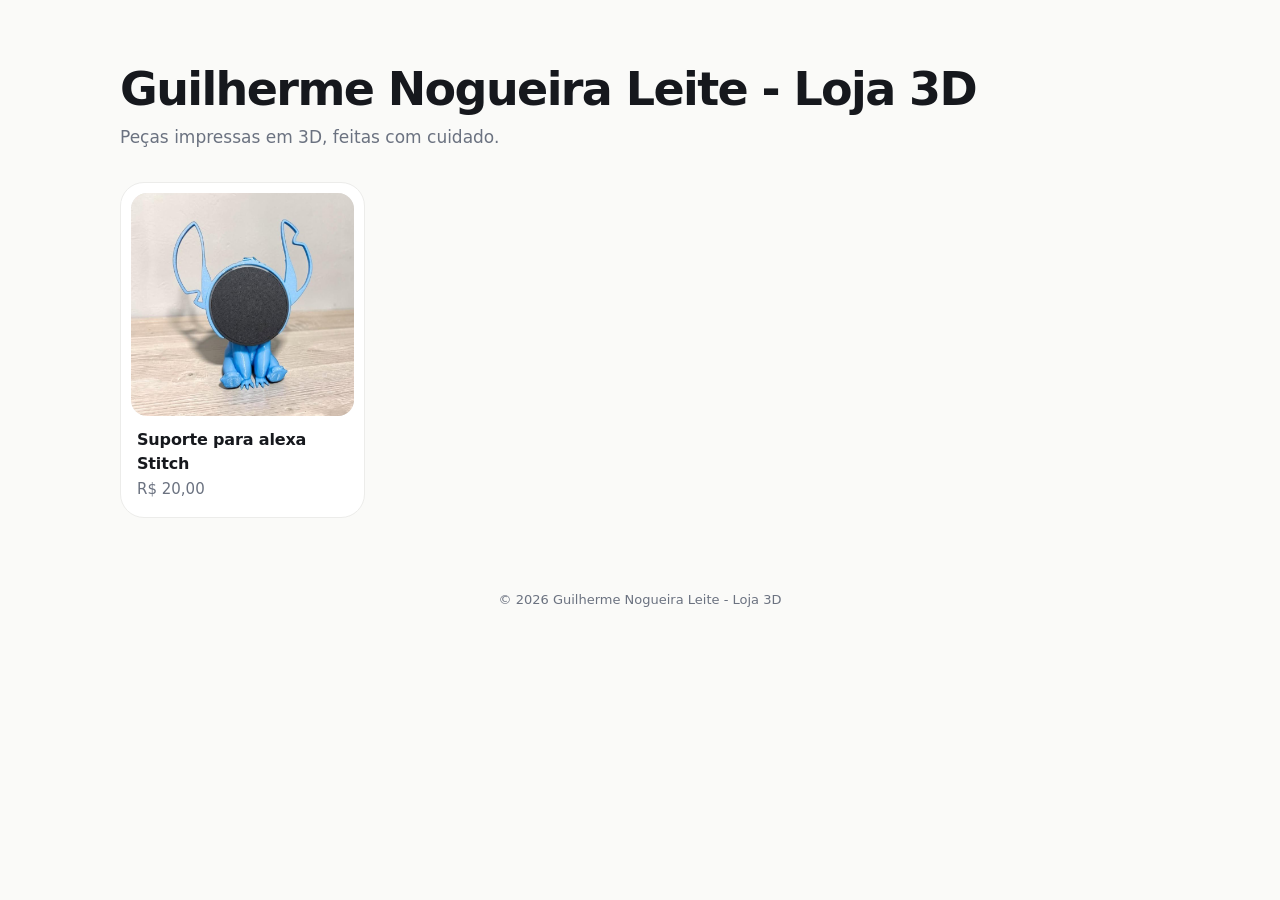
<file: docs/index.html>
<!doctype html>
<html lang="pt-BR">
<head>
  <meta charset="utf-8">
  <meta name="viewport" content="width=device-width, initial-scale=1">
  <title>Minha Loja 3D</title>
  <meta name="description" content="Peças impressas em 3D">
  <link rel="stylesheet" href="style.css">
</head>
<body>
  <div class="wrap">
    <header class="top">
      <h1 id="nome">Minha Loja 3D</h1>
      <p id="slogan"></p>
    </header>

    <main id="grid" class="grid" aria-live="polite"></main>

    <footer>
      <span id="rodape"></span>
    </footer>
  </div>

  <dialog id="modal">
    <button class="close" id="fechar" aria-label="Fechar">✕</button>
    <div class="scroll">
      <div class="ph"><img id="m-img" alt=""></div>
      <div class="thumbs" id="m-thumbs" hidden></div>
      <div class="body">
        <h2 id="m-nome"></h2>
        <div class="preco" id="m-preco"></div>
        <p class="desc" id="m-desc"></p>
      </div>
    </div>
    <div class="acoes">
      <a class="btn block" id="m-conversa" target="_blank" rel="noopener" hidden>Abrir conversa no Messenger</a>
      <button class="btn ghost block" id="m-copiar" type="button">Copiar nome do produto</button>
      <p class="hint" id="m-dica">Cole o nome na nossa conversa do Marketplace para eu separar o seu.</p>
    </div>
  </dialog>

  <script type="module" src="app.js"></script>
</body>
</html>
</file>
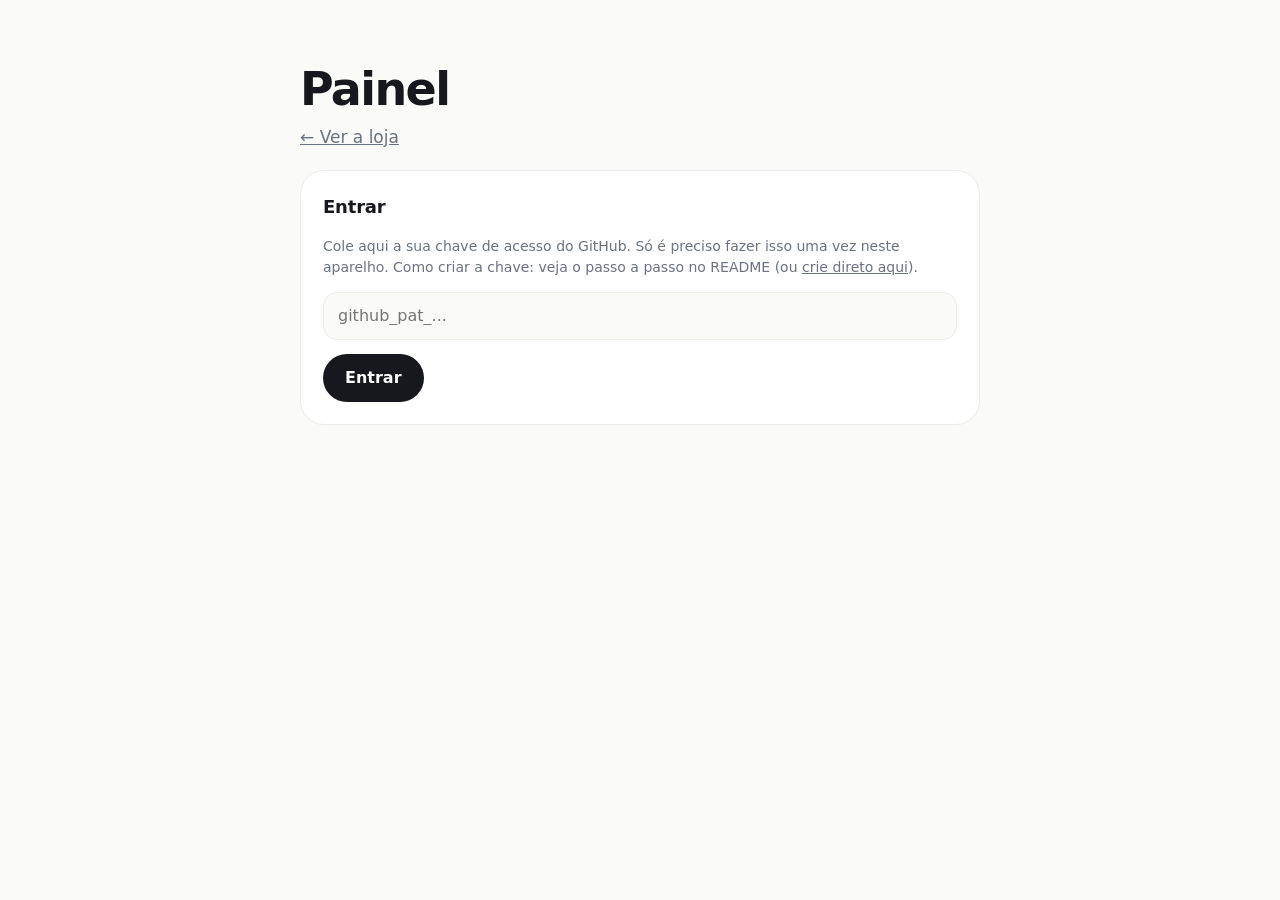
<file: docs/admin.html>
<!doctype html>
<html lang="pt-BR">
<head>
  <meta charset="utf-8">
  <meta name="viewport" content="width=device-width, initial-scale=1">
  <meta name="robots" content="noindex">
  <title>Admin</title>
  <link rel="stylesheet" href="style.css">
</head>
<body>
  <div class="wrap" style="max-width: 720px;">
    <header class="top" style="padding-bottom: 20px;">
      <h1>Painel</h1>
      <p><a href="index.html" style="color: inherit;">← Ver a loja</a></p>
    </header>

    <div class="notice" id="demo" hidden>
      Modo demonstração: nada aqui é salvo na internet, só neste navegador.
      Configure o GitHub em <code>config.js</code> para publicar de verdade.
    </div>

    <!-- Acesso -->
    <section class="panel" id="login" hidden>
      <h2>Entrar</h2>
      <p class="help" style="margin-top:0;">
        Cole aqui a sua chave de acesso do GitHub. Só é preciso fazer isso uma vez neste aparelho.
        Como criar a chave: veja o passo a passo no README
        (ou <a href="https://github.com/settings/personal-access-tokens/new" target="_blank" rel="noopener">crie direto aqui</a>).
      </p>
      <form id="form-login">
        <div class="field">
          <input type="password" id="chave" placeholder="github_pat_..." autocomplete="off">
        </div>
        <button class="btn" type="submit" id="entrar">Entrar</button>
      </form>
      <p id="erro-login" style="color: var(--danger);" hidden></p>
    </section>

    <!-- Painel -->
    <div id="app" hidden>
      <section class="panel">
        <h2 id="form-titulo">Novo produto</h2>
        <form id="form">
          <div class="field">
            <label>Fotos (até 5)</label>
            <div class="pvs" id="pvs"></div>
            <input type="file" id="foto" accept="image/*" multiple>
            <span class="help">Escolha a posição de cada foto. A 1ª (★) é a principal e aparece no card da loja.</span>
          </div>
          <div class="field">
            <label for="nome">Título</label>
            <input type="text" id="nome" required maxlength="80">
          </div>
          <div class="field">
            <label for="preco">Preço (R$)</label>
            <input type="number" id="preco" required min="0" step="0.01" inputmode="decimal">
          </div>
          <div class="field">
            <label for="descricao">Descrição (opcional)</label>
            <textarea id="descricao" maxlength="600"></textarea>
          </div>
          <label class="check"><input type="checkbox" id="disponivel" checked> Disponível para venda</label>
          <div class="actions">
            <button class="btn" type="submit" id="salvar">Publicar produto</button>
            <button class="btn ghost" type="button" id="cancelar" hidden>Cancelar edição</button>
          </div>
          <p class="help" id="aviso-pub" hidden>Depois de publicar, o site leva cerca de 1 minuto para mostrar a mudança.</p>
        </form>
      </section>

      <section class="panel">
        <h2>Seus produtos</h2>
        <div id="lista"></div>
      </section>

      <p style="text-align:center;"><button class="btn ghost small" id="sair">Sair deste aparelho</button></p>
    </div>
  </div>
  <div class="toast" id="toast"></div>
  <script type="module" src="admin.js"></script>
</body>
</html>
</file>
<file: docs/style.css>
:root {
  --bg: #fafaf8;
  --card: #ffffff;
  --ink: #16181d;
  --mute: #6b7280;
  --line: #ececea;
  --accent: #16181d;
  --on-accent: #ffffff;
  --danger: #dc2626;
  --ok: #16a34a;
  color-scheme: light dark;
}
@media (prefers-color-scheme: dark) {
  :root {
    --bg: #0f1012;
    --card: #18191c;
    --ink: #f3f4f6;
    --mute: #9ca3af;
    --line: #26282c;
    --accent: #f3f4f6;
    --on-accent: #0f1012;
  }
}

* { box-sizing: border-box; }
body {
  margin: 0;
  background: var(--bg);
  color: var(--ink);
  font: 16px/1.5 ui-sans-serif, system-ui, -apple-system, "Segoe UI", Inter, Roboto, sans-serif;
  -webkit-font-smoothing: antialiased;
}
.wrap { max-width: 1080px; margin: 0 auto; padding: 0 20px; }

/* ---------- Cabeçalho ---------- */
.top { padding: 64px 0 32px; }
.top h1 { font-size: clamp(30px, 5.5vw, 46px); letter-spacing: -0.035em; line-height: 1.1; margin: 0 0 10px; }
.top p { color: var(--mute); margin: 0; font-size: 17px; }

/* ---------- Grade de produtos ---------- */
.grid {
  display: grid;
  grid-template-columns: repeat(auto-fill, minmax(230px, 1fr));
  gap: 20px;
  padding-bottom: 72px;
}
@media (max-width: 520px) {
  .top { padding: 40px 0 24px; }
  .grid { grid-template-columns: repeat(2, 1fr); gap: 12px; }
}

.card {
  all: unset;
  box-sizing: border-box;
  cursor: pointer;
  background: var(--card);
  border: 1px solid var(--line);
  border-radius: 24px;
  padding: 10px;
  display: flex;
  flex-direction: column;
  transition: transform 0.2s ease, box-shadow 0.2s ease;
}
.card:hover { transform: translateY(-3px); box-shadow: 0 12px 30px -12px rgba(0, 0, 0, 0.18); }
.card:focus-visible { outline: 2px solid var(--accent); outline-offset: 2px; }
.card .ph {
  position: relative;
  aspect-ratio: 1;
  border-radius: 16px;
  overflow: hidden;
  background: var(--line);
}
.card img { width: 100%; height: 100%; object-fit: cover; display: block; }
.card .info { padding: 12px 6px 6px; display: flex; flex-direction: column; gap: 2px; }
.card .nome { font-weight: 600; letter-spacing: -0.01em; }
.card .preco { color: var(--mute); font-size: 15px; }
.card.sold img { filter: grayscale(1); opacity: 0.55; }
.badge {
  position: absolute; top: 10px; left: 10px;
  background: var(--card); color: var(--ink);
  border: 1px solid var(--line);
  font-size: 12px; font-weight: 600;
  padding: 3px 10px; border-radius: 999px;
}

.empty { grid-column: 1 / -1; text-align: center; color: var(--mute); padding: 64px 0; }

/* ---------- Modal ---------- */
dialog {
  border: 1px solid var(--line);
  border-radius: 28px;
  padding: 0;
  width: min(92vw, 520px);
  background: var(--card);
  color: var(--ink);
  overflow: hidden;
  max-height: 94dvh;
}
dialog[open] { display: flex; flex-direction: column; }
dialog .scroll { overflow-y: auto; flex: 1 1 auto; min-height: 0; }
dialog .acoes { flex: none; padding: 12px 22px 18px; border-top: 1px solid var(--line); background: var(--card); }
dialog .acoes .hint { margin: 10px 0 0; }
dialog::backdrop { background: rgba(0, 0, 0, 0.5); backdrop-filter: blur(4px); }
dialog .ph { aspect-ratio: 1; max-height: 46dvh; width: 100%; background: var(--line); }
dialog .ph img { width: 100%; height: 100%; object-fit: contain; display: block; }
dialog .body { padding: 20px 22px 22px; }
dialog h2 { margin: 0 0 4px; letter-spacing: -0.02em; font-size: 22px; }
dialog .preco { font-size: 18px; font-weight: 600; margin-bottom: 8px; }
dialog .desc { color: var(--mute); margin: 0; white-space: pre-line; }
.close {
  position: absolute; top: 12px; right: 12px; z-index: 2;
  width: 36px; height: 36px; border-radius: 50%;
  border: 1px solid var(--line); background: var(--card); color: var(--ink);
  font-size: 18px; cursor: pointer;
}

/* ---------- Botões / formulários ---------- */
.btn {
  display: inline-flex; align-items: center; justify-content: center; gap: 8px;
  background: var(--accent); color: var(--on-accent);
  border: 0; border-radius: 999px;
  padding: 12px 22px; font: inherit; font-weight: 600;
  cursor: pointer; text-decoration: none;
  transition: opacity 0.15s;
}
.btn:hover { opacity: 0.85; }
.btn.block { display: flex; width: 100%; }
.btn.ghost { background: transparent; color: var(--ink); border: 1px solid var(--line); }
.btn.small { padding: 7px 14px; font-size: 14px; }
.btn.danger { color: var(--danger); }
.btn:disabled { opacity: 0.5; cursor: wait; }

footer { padding: 0 0 40px; color: var(--mute); font-size: 13px; text-align: center; }

/* ---------- Admin ---------- */
.panel {
  background: var(--card); border: 1px solid var(--line);
  border-radius: 24px; padding: 22px; margin-bottom: 24px;
}
.panel h2 { margin: 0 0 16px; font-size: 18px; letter-spacing: -0.01em; }
.field { display: flex; flex-direction: column; gap: 6px; margin-bottom: 14px; }
.field label { font-size: 13px; color: var(--mute); font-weight: 500; }
.field input[type="text"], .field input[type="number"], .field textarea {
  font: inherit; color: var(--ink); background: var(--bg);
  border: 1px solid var(--line); border-radius: 14px; padding: 11px 14px;
}
.field textarea { min-height: 90px; resize: vertical; }
.field input:focus, .field textarea:focus { outline: 2px solid var(--accent); outline-offset: -1px; }
.row2 { display: grid; grid-template-columns: 1fr 1fr; gap: 14px; }
@media (max-width: 520px) { .row2 { grid-template-columns: 1fr; } }
.preview {
  width: 120px; aspect-ratio: 1; border-radius: 16px; background: var(--line);
  object-fit: cover; display: block;
}
.check { display: flex; align-items: center; gap: 8px; margin-bottom: 16px; }
.actions { display: flex; gap: 10px; flex-wrap: wrap; }

.item {
  display: flex; align-items: center; gap: 14px;
  padding: 12px 0; border-top: 1px solid var(--line);
}
.item:first-of-type { border-top: 0; }
.item img { width: 56px; height: 56px; border-radius: 12px; object-fit: cover; background: var(--line); flex: none; }
.item .t { flex: 1; min-width: 0; }
.item .t b { display: block; overflow: hidden; text-overflow: ellipsis; white-space: nowrap; }
.item .t span { color: var(--mute); font-size: 14px; }
.item .btns { display: flex; gap: 6px; flex-wrap: wrap; justify-content: flex-end; }
.notice {
  background: var(--card); border: 1px dashed var(--mute); color: var(--mute);
  border-radius: 16px; padding: 12px 16px; margin-bottom: 20px; font-size: 14px;
}
.toast {
  position: fixed; left: 50%; bottom: 24px; transform: translateX(-50%);
  background: var(--accent); color: var(--on-accent);
  padding: 10px 20px; border-radius: 999px; font-weight: 600; font-size: 14px;
  opacity: 0; pointer-events: none; transition: opacity 0.2s;
}
.toast.show { opacity: 1; }
[hidden] { display: none !important; }

/* ---------- Galeria no modal ---------- */
.thumbs { display: flex; gap: 8px; padding: 12px 22px 0; overflow-x: auto; }
.thumb { all: unset; cursor: pointer; flex: none; width: 56px; height: 56px; border-radius: 12px; overflow: hidden; border: 2px solid transparent; opacity: 0.6; }
.thumb.on { border-color: var(--accent); opacity: 1; }
.thumb img { width: 100%; height: 100%; object-fit: cover; display: block; }

/* ---------- Fotos no formulário ---------- */
.pvs { display: flex; gap: 10px; flex-wrap: wrap; margin-bottom: 4px; }
.pv { position: relative; width: 96px; }
.pv img { width: 96px; height: 96px; object-fit: cover; border-radius: 14px; display: block; }
.pv button {
  position: absolute; top: -6px; right: -6px; width: 22px; height: 22px; border-radius: 50%;
  border: 1px solid var(--line); background: var(--card); color: var(--ink); cursor: pointer; font-size: 12px; line-height: 1;
}
.field input[type="password"], .field input[type="text"].mono { font: inherit; color: var(--ink); background: var(--bg); border: 1px solid var(--line); border-radius: 14px; padding: 11px 14px; }
.help { color: var(--mute); font-size: 14px; }
.help a { color: inherit; }

.hint { color: var(--mute); font-size: 14px; margin: 10px 0 12px; text-align: center; }
dialog .btn.block + .btn.block { margin-top: 8px; }
.pv .pr { position: static; width: 100%; height: auto; border-radius: 999px; margin-top: 6px; padding: 4px 0; font-size: 12px; font-weight: 600; background: transparent; color: var(--mute); }
.pv .pr.on { background: var(--accent); color: var(--on-accent); border-color: var(--accent); cursor: default; }
.pv select { width: 100%; margin-top: 6px; font: inherit; font-size: 13px; font-weight: 600; color: var(--ink); background: var(--bg); border: 1px solid var(--line); border-radius: 999px; padding: 5px 8px; }
.pv.main select { background: var(--accent); color: var(--on-accent); border-color: var(--accent); }
</file>
